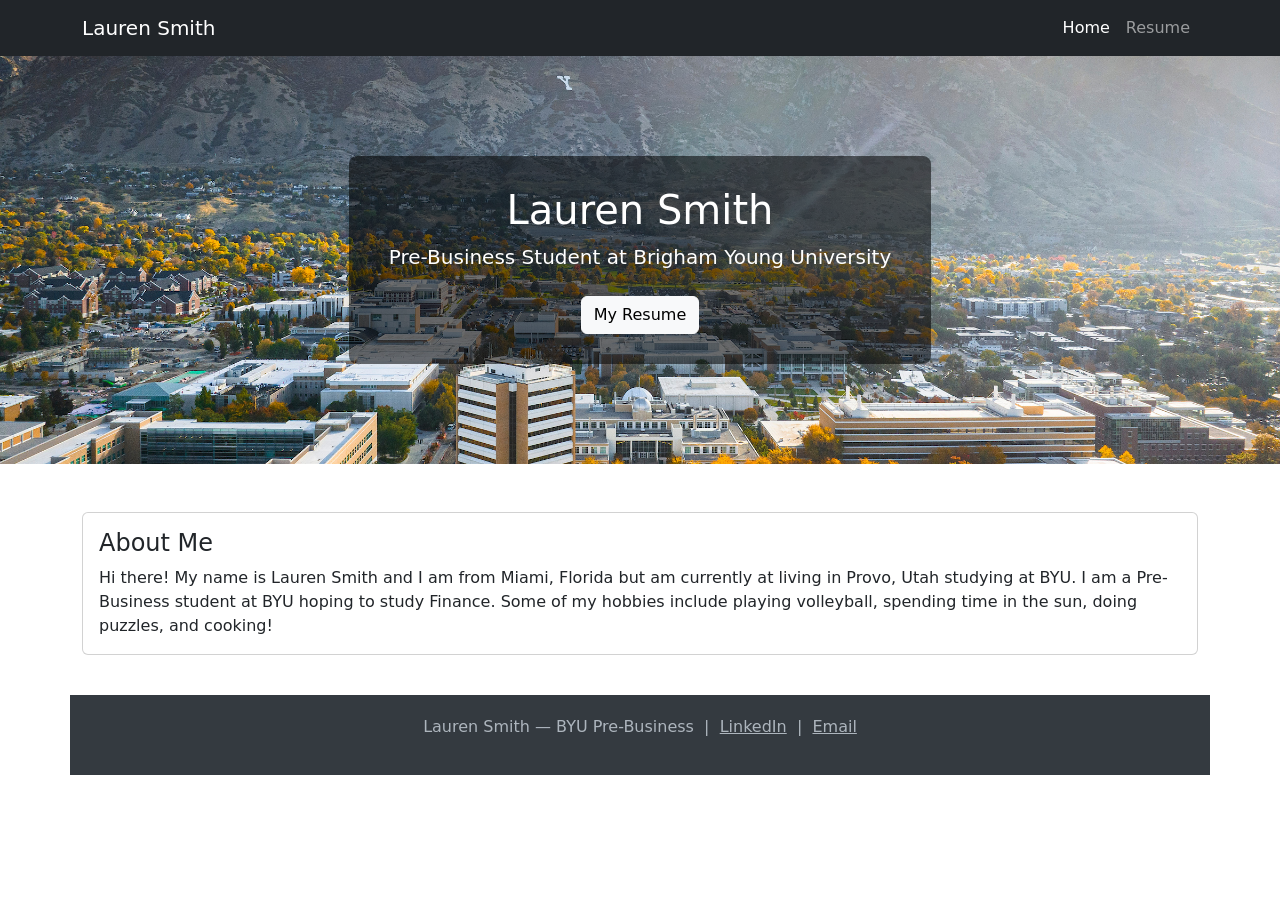
<file: index.html>
<!DOCTYPE html>
<html lang="en">
<head>
  <meta charset="UTF-8" />
  <meta name="viewport" content="width=device-width, initial-scale=1.0" />
  <title>Lauren Smith</title>


  <link href="https://cdn.jsdelivr.net/npm/bootstrap@5.3.2/dist/css/bootstrap.min.css" rel="stylesheet" />

  <style>
    .hero {
      background-image: url('byu campus.jpg'); 
      background-size: cover;
      background-position: center;
      color: white;
      text-align: center;
      padding: 100px 20px;
    }

    .hero-text {
      background-color: rgba(0, 0, 0, 0.55);
      display: inline-block;
      padding: 30px 40px;
      border-radius: 8px;
    }

    .footer {
      background-color: #343a40;
      color: #adb5bd;
      text-align: center;
      padding: 20px;
      margin-top: 40px;
    }

    .footer a {
      color: #adb5bd;
    }
  </style>
</head>
<body>

  <nav class="navbar navbar-expand-lg navbar-dark bg-dark">
    <div class="container">
      <a class="navbar-brand" href="index.html">Lauren Smith</a>
      <button class="navbar-toggler" type="button"
              data-bs-toggle="collapse" data-bs-target="#navMenu">
        <span class="navbar-toggler-icon"></span>
      </button>
      <div class="collapse navbar-collapse" id="navMenu">
        <ul class="navbar-nav ms-auto">
          <li class="nav-item"><a class="nav-link active" href="index.html">Home</a></li>
          <li class="nav-item"><a class="nav-link" href="resume.html">Resume</a></li>
        </ul>
      </div>
    </div>
  </nav>


  <div class="hero">
    <div class="hero-text">
      <h1>Lauren Smith</h1>
      <p class="lead">Pre-Business Student at Brigham Young University</p>
      <a href="resume.html" class="btn btn-light mt-2">My Resume</a>
    </div>
  </div>


  <div class="container mt-5">
    <div class="row">

      <div class="col-md-10, mx-auto">
        <div class="card h-100">
          <div class="card-body">
            <h4 class="card-title">About Me</h4>
            <p class="card-text">
              Hi there! My name is Lauren Smith and I am from Miami, Florida but am currently at living in Provo, Utah studying at BYU. I am a Pre-Business student at BYU hoping to study Finance. Some of my hobbies include playing volleyball, spending time in the sun, doing puzzles, and cooking!            
            </p>
          </div>
        </div>
      </div>



  <div class="footer">
    <p>
      Lauren Smith &mdash; BYU Pre-Business &nbsp;|&nbsp;
      <a href="https://www.linkedin.com/" target="_blank">LinkedIn</a> &nbsp;|&nbsp;
      <a href="mailto:lauren@xyz.com">Email</a>
     
    </p>
  </div>

  <script src="https://cdn.jsdelivr.net/npm/bootstrap@5.3.2/dist/js/bootstrap.bundle.min.js"></script>
</body>
</html>
</file>
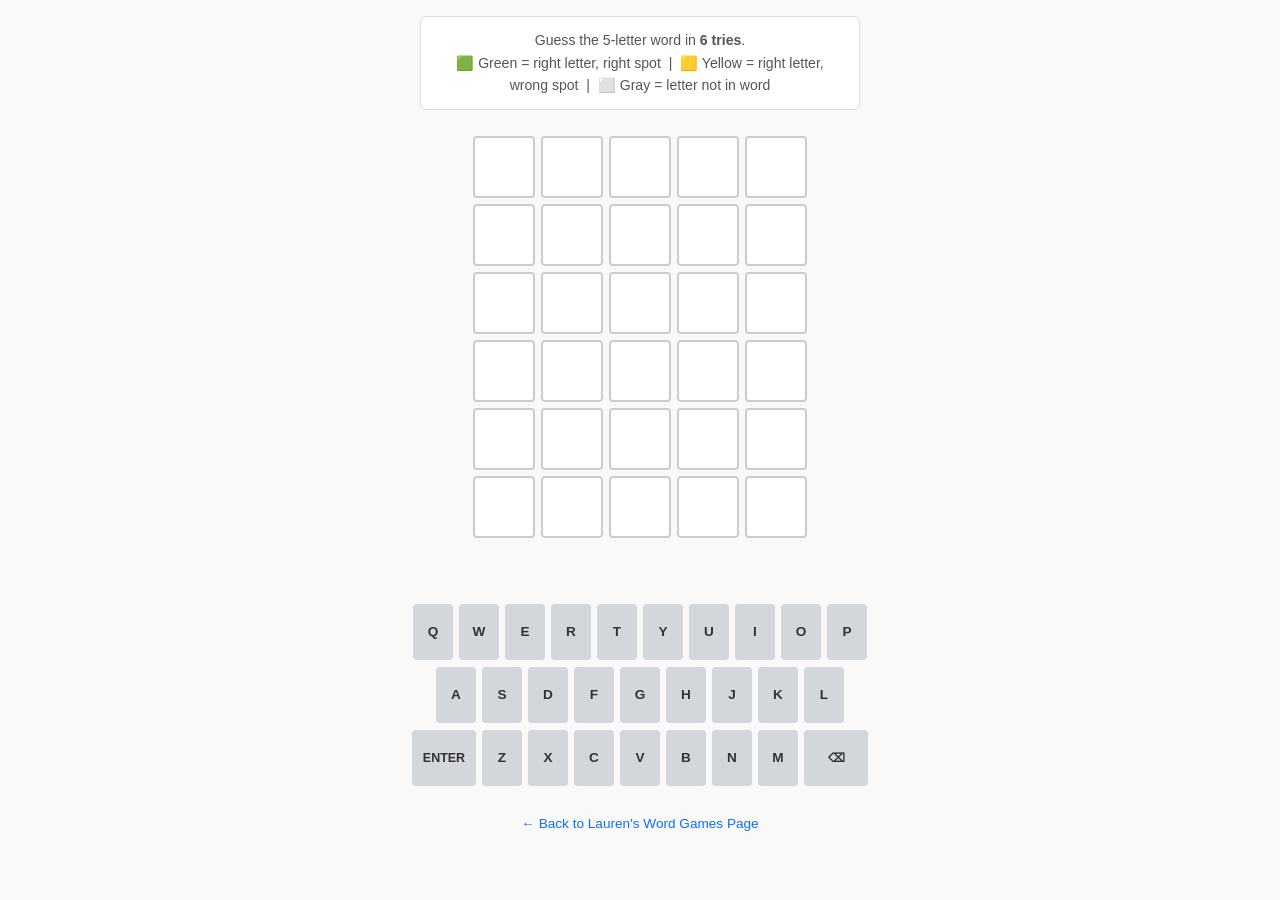
<file: app.html>
<!DOCTYPE html>
<html lang="en">
<head>
  <meta charset="UTF-8" />
  <meta name="viewport" content="width=device-width, initial-scale=1.0" />
  <title>Wordle Clone</title>

  <style> 


    * {
      box-sizing: border-box;
      margin: 0;
      padding: 0;
    }

    body {
      font-family: Arial, sans-serif;
      background-color: #f9f9f9;
      color: #333;
      display: flex;
      flex-direction: column;
      align-items: center;
      min-height: 100vh;
    }

    /* ── Top bar ── */
    .top-bar {
      width: 100%;
      background-color: #333;
      color: white;
      display: flex;
      justify-content: space-between;
      align-items: center;
      padding: 12px 20px;
      flex-wrap: wrap;
      gap: 8px;
    }

    .top-bar h1 {
      font-size: 1.4rem;
      letter-spacing: 3px;
      color: #6aaa64;
    }

    .top-bar a {
      color: #ccc;
      font-size: 0.88rem;
      text-decoration: none;
    }

    .top-bar a:hover {
      color: #6aaa64;
    }

    .instructions {
      background-color: white;
      border: 1px solid #ddd;
      border-radius: 6px;
      padding: 12px 20px;
      margin: 16px;
      max-width: 440px;
      width: 100%;
      font-size: 0.88rem;
      color: #555;
      text-align: center;
      line-height: 1.6;
    }


    #board {
      display: grid;
      grid-template-rows: repeat(6, 62px);
      grid-template-columns: repeat(5, 62px);
      gap: 6px;
      margin: 10px auto;
    }

    .tile {
      width: 62px;
      height: 62px;
      border: 2px solid #cccccc;
      border-radius: 4px;
      display: flex;
      align-items: center;
      justify-content: center;
      font-size: 1.8rem;
      font-weight: bold;
      font-family: Arial, sans-serif;
      text-transform: uppercase;
      transition: border-color 0.1s;
      background-color: white;
      color: #333;
    }

    /* When a tile has a letter typed into it */
    .tile.filled {
      border-color: #888888;
    }

    /* After a row is submitted — correct letter, correct position */
    .tile.correct {
      background-color: #6aaa64;
      border-color: #6aaa64;
      color: white;
    }

    /* After a row is submitted — correct letter, wrong position */
    .tile.present {
      background-color: #c9b458;
      border-color: #c9b458;
      color: white;
    }

    /* After a row is submitted — letter not in word */
    .tile.absent {
      background-color: #787c7e;
      border-color: #787c7e;
      color: white;
    }


    .tile.pop {
      animation: pop 0.1s ease;
    }

    @keyframes pop {
      0%   { transform: scale(1); }
      50%  { transform: scale(1.12); }
      100% { transform: scale(1); }
    }

    /* Shake animation when guess is wrong/invalid */
    .shake {
      animation: shake 0.4s ease;
    }

    @keyframes shake {
      0%, 100% { transform: translateX(0); }
      20%       { transform: translateX(-5px); }
      40%       { transform: translateX(5px); }
      60%       { transform: translateX(-5px); }
      80%       { transform: translateX(5px); }
    }

    /* ── Message box ── */
    #message {
      height: 32px;
      font-size: 0.95rem;
      font-weight: bold;
      color: #c0392b;
      text-align: center;
      margin: 6px 0;
      min-width: 340px;
    }

    /* ── Keyboard ── */
    #keyboard {
      display: flex;
      flex-direction: column;
      align-items: center;
      gap: 7px;
      margin: 12px 0 30px;
    }

    .key-row {
      display: flex;
      gap: 6px;
    }

    .key {
      height: 56px;
      min-width: 40px;
      padding: 0 8px;
      border: none;
      border-radius: 4px;
      background-color: #d3d6da;
      color: #333;
      font-size: 0.85rem;
      font-weight: bold;
      font-family: Arial, sans-serif;
      cursor: pointer;
      text-transform: uppercase;
      transition: background-color 0.2s;
    }

    .key:hover {
      opacity: 0.85;
    }

    /* Wide keys for Enter and Backspace */
    .key.wide {
      min-width: 64px;
      font-size: 0.78rem;
    }

    /* Keyboard key colors after guesses */
    .key.correct {
      background-color: #6aaa64;
      color: white;
    }

    .key.present {
      background-color: #c9b458;
      color: white;
    }

    .key.absent {
      background-color: #787c7e;
      color: white;
    }

    /* ── New game button ── */
    #newGameBtn {
      display: none;    /* hidden until game is over */
      margin: 10px auto 20px;
      padding: 12px 28px;
      background-color: #6aaa64;
      color: white;
      border: none;
      border-radius: 6px;
      font-size: 1rem;
      font-weight: bold;
      cursor: pointer;
      font-family: Arial, sans-serif;
    }

    #newGameBtn:hover {
      background-color: #5a9a54;
    }

    /* ── Back link ── */
    .back-link {
      font-size: 0.85rem;
      color: #0d6efd;
      text-decoration: none;
      margin-bottom: 20px;
    }

    .back-link:hover {
      text-decoration: underline;
    }

  </style>
</head>
<body>



  <!-- INSTRUCTIONS -->
  <div class="instructions">
    Guess the 5-letter word in <strong>6 tries</strong>.<br />
    🟩 Green = right letter, right spot &nbsp;|&nbsp;
    🟨 Yellow = right letter, wrong spot &nbsp;|&nbsp;
    ⬜ Gray = letter not in word
  </div>


  <!-- GAME BOARD (tiles filled in by JavaScript) -->
  <div id="board"></div>


  <!-- MESSAGE (shows errors or win/loss messages) -->
  <div id="message"></div>


  <!-- NEW GAME BUTTON (shown after game ends) -->
  <button id="newGameBtn" onclick="startNewGame()">🔄 New Game</button>


  <!-- ON-SCREEN KEYBOARD -->
  <div id="keyboard">
    <div class="key-row" id="row1"></div>
    <div class="key-row" id="row2"></div>
    <div class="key-row" id="row3"></div>
  </div>


  <!-- BACK LINK -->
  <a class="back-link" href="scratch.html">← Back to Lauren's Word Games Page</a>


  <!-- ═══════════════════════════════════════
       ALL JAVASCRIPT IS ON THIS ONE PAGE
  ═══════════════════════════════════════ -->
  <script>

    // ─────────────────────────────────────────
    // WORD LIST — 50 common 5-letter words
    // TODO: You can add more words to this list!
    // ─────────────────────────────────────────
    const WORDS = [
      "about", "above", "abuse", "actor", "acute",
      "admit", "adopt", "adult", "after", "again",
      "agent", "agree", "ahead", "alarm", "album",
      "alert", "alike", "align", "alive", "alley",
      "allow", "alone", "along", "alter", "angel",
      "anger", "angle", "angry", "anime", "ankle",
      "annex", "apart", "apple", "apply", "apron",
      "arena", "argue", "arise", "armor", "aroma",
      "array", "arrow", "artsy", "asked", "asset",
      "atlas", "attic", "audio", "audit", "avoid",
      "award", "aware", "awful", "basic", "basis",
      "beach", "beard", "beast", "began", "begin",
      "being", "below", "bench", "bible", "birth",
      "black", "blade", "blame", "bland", "blank",
      "blast", "blaze", "bleed", "bless", "blind",
      "block", "blood", "bloom", "blown", "blues",
      "blunt", "board", "bonus", "boost", "bound",
      "boxer", "brace", "brain", "brand", "brave",
      "bread", "break", "breed", "bride", "brief",
      "bring", "broad", "broke", "brook", "brown",
      "brush", "buddy", "build", "built", "burst",
      "cabin", "cable", "camel", "candy", "cargo",
      "carry", "catch", "cause", "cease", "chair",
      "chalk", "chart", "chase", "cheap", "check",
      "cheek", "cheer", "chess", "chest", "chief",
      "child", "china", "choir", "chunk", "civic",
      "civil", "claim", "clash", "class", "clean",
      "clear", "clerk", "click", "cliff", "climb",
      "clock", "clone", "close", "cloud", "coach",
      "coast", "cobra", "cocoa", "coded", "comet",
      "comic", "coral", "count", "court", "cover",
      "crack", "craft", "crane", "crash", "crazy",
      "cream", "creek", "crime", "crisp", "cross",
      "crowd", "crown", "cruel", "crush", "curve",
      "cycle", "daily", "dance", "dated", "dealt",
      "death", "debut", "decor", "delay", "delta",
      "depot", "depth", "derby", "dirty", "disco",
      "ditch", "doing", "doubt", "dough", "draft",
      "drama", "drank", "drawn", "dream", "dress",
      "dried", "drift", "drink", "drive", "drops",
      "drove", "drown", "ducky", "dwell", "dwelt",
      "dying", "eager", "eagle", "early", "earth",
      "eight", "elite", "email", "empty", "ended",
      "enemy", "enjoy", "enter", "entry", "equal",
      "error", "essay", "event", "every", "exact",
      "exist", "extra", "fable", "faint", "faith",
      "false", "fancy", "fatal", "feast", "fence",
      "fever", "fiber", "fiery", "fifth", "fifty",
      "fight", "final", "first", "fixed", "flame",
      "flash", "flesh", "flock", "flood", "floor",
      "flour", "fluid", "flute", "focus", "force",
      "forge", "forth", "forum", "found", "frame",
      "frank", "freed", "fresh", "front", "frost",
      "froze", "fruit", "fully", "fungi", "funny",
      "ghost", "given", "giver", "glare", "glass",
      "globe", "gloom", "gloss", "glove", "going",
      "grace", "grade", "grain", "grand", "grant",
      "grape", "graph", "grasp", "grass", "grave",
      "graze", "great", "green", "greet", "grind",
      "groan", "gross", "group", "grove", "growl",
      "grown", "guard", "guess", "guest", "guide",
      "guild", "guile", "guise", "gusto", "gypsy",
      "habit", "handy", "happy", "harsh", "hasty",
      "haven", "heart", "heavy", "hence", "herbs",
      "hinge", "hippo", "hobby", "honor", "horse",
      "hotel", "hound", "house", "human", "humor",
      "hurry", "hyper", "ideal", "image", "imply",
      "inbox", "index", "indie", "inner", "input",
      "issue", "ivory", "jewel", "joust", "juice",
      "jumbo", "jumpy", "karma", "knack", "knife",
      "knock", "known", "label", "lance", "large",
      "laser", "later", "laugh", "layer", "leaky",
      "learn", "ledge", "legal", "lemon", "level",
      "light", "limit", "liner", "liver", "lodge",
      "logic", "loose", "lover", "lower", "lucky",
      "lunar", "lunch", "lusty", "lyric", "magic",
      "major", "maker", "manor", "maple", "march",
      "marks", "marry", "match", "mayor", "media",
      "merit", "metal", "might", "minor", "minus",
      "model", "money", "month", "moral", "mourn",
      "mouth", "mover", "movie", "muddy", "music",
      "naive", "nerve", "never", "night", "noble",
      "noise", "north", "noted", "novel", "nurse",
      "ocean", "occur", "offer", "often", "olive",
      "onset", "opera", "orbit", "order", "other",
      "outer", "owner", "oxide", "ozone", "paint",
      "panel", "panic", "paper", "party", "pasta",
      "paste", "patch", "pause", "peace", "pearl",
      "penny", "perch", "phone", "photo", "piece",
      "pilot", "pinch", "pixel", "pizza", "place",
      "plain", "plane", "plant", "plate", "plaza",
      "plead", "plume", "plunge","point", "polar",
      "posed", "power", "press", "price", "pride",
      "prime", "print", "prior", "prize", "probe",
      "prose", "proud", "prove", "psalm", "pupil",
      "queen", "query", "quest", "queue", "quiet",
      "quota", "quote", "radar", "radio", "raise",
      "range", "rapid", "reach", "ready", "realm",
      "rebel", "recon", "relay", "realm", "renew",
      "repay", "repel", "reply", "reset", "rider",
      "ridge", "rifle", "right", "risky", "river",
      "robin", "robot", "rocky", "rogue", "roman",
      "rough", "round", "route", "royal", "rugby",
      "ruler", "rural", "rusty", "sadly", "saint",
      "salad", "sauce", "scale", "scare", "scene",
      "scent", "scope", "score", "scout", "seize",
      "sense", "serve", "seven", "shade", "shake",
      "shall", "shame", "shape", "share", "shark",
      "sharp", "shell", "shift", "shirt", "shock",
      "shore", "shout", "shove", "sight", "siege",
      "since", "sixth", "sixty", "sized", "skill",
      "slate", "slave", "sleep", "slice", "slide",
      "slope", "sloth", "smart", "smell", "smile",
      "smoke", "snake", "solar", "solid", "solve",
      "sonic", "sorry", "sound", "south", "space",
      "spare", "spark", "speak", "speed", "spend",
      "spice", "spike", "spine", "spite", "sport",
      "sprig", "squad", "staff", "stage", "stain",
      "stake", "stand", "stare", "stark", "start",
      "state", "stays", "stead", "steel", "steep",
      "steer", "stern", "stick", "stiff", "still",
      "stock", "stomp", "stone", "stood", "store",
      "stork", "storm", "story", "stove", "stuck",
      "study", "style", "sugar", "suite", "sunny",
      "super", "surge", "swamp", "swear", "sweep",
      "swept", "swift", "swirl", "sword", "sworn",
      "syrup", "table", "taunt", "taste", "teach",
      "tears", "tense", "terms", "thank", "theme",
      "there", "these", "thick", "thing", "think",
      "third", "thorn", "those", "three", "threw",
      "throw", "thumb", "tiger", "tight", "timer",
      "tired", "title", "today", "token", "topic",
      "total", "touch", "tough", "towel", "tower",
      "toxic", "trace", "track", "trade", "trail",
      "train", "trait", "tramp", "trash", "treat",
      "trick", "tried", "troll", "troop", "trout",
      "trove", "truck", "truly", "trump", "trunk",
      "trust", "truth", "tutor", "twice", "twist",
      "tying", "tyrant","ultra", "under", "unify",
      "union", "unite", "until", "upper", "upset",
      "urban", "usage", "usher", "usual", "usurp",
      "utter", "vague", "valid", "valor", "valve",
      "vapor", "vault", "video", "vigor", "viral",
      "viral", "virus", "visit", "visor", "vocal",
      "voice", "voter", "vying", "wafer", "wagon",
      "waste", "watch", "water", "weary", "wedge",
      "weigh", "weird", "wheat", "wheel", "where",
      "while", "white", "whole", "whose", "width",
      "witch", "woods", "world", "worry", "worse",
      "worst", "worth", "wound", "wrath", "write",
      "wrong", "yacht", "yield", "young", "yours",
      "youth", "zebra", "zonal"
    ];

    // ── Keyboard layout ──────────────────────────
    const ROWS = [
      ["q","w","e","r","t","y","u","i","o","p"],
      ["a","s","d","f","g","h","j","k","l"],
      ["Enter","z","x","c","v","b","n","m","⌫"]
    ];

    // ── Game state variables ──────────────────────
    let targetWord   = "";
    let currentRow   = 0;
    let currentCol   = 0;
    let currentGuess = [];
    let gameOver     = false;

    // Tracks keyboard colors: letter → "correct" / "present" / "absent"
    const keyColors = {};


    // ── Build the 6×5 tile grid ───────────────────
    function buildBoard() {
      const board = document.getElementById("board");
      board.innerHTML = "";
      for (let r = 0; r < 6; r++) {
        for (let c = 0; c < 5; c++) {
          const tile = document.createElement("div");
          tile.classList.add("tile");
          tile.id = `tile-${r}-${c}`;
          board.appendChild(tile);
        }
      }
    }


    // ── Build the on-screen keyboard ──────────────
    function buildKeyboard() {
      ROWS.forEach((letters, i) => {
        const row = document.getElementById(`row${i + 1}`);
        row.innerHTML = "";
        letters.forEach(letter => {
          const btn = document.createElement("button");
          btn.classList.add("key");
          btn.textContent = letter;
          btn.id = "key-" + letter;
          if (letter === "Enter" || letter === "⌫") btn.classList.add("wide");
          btn.addEventListener("click", () => handleKey(letter));
          row.appendChild(btn);
        });
      });
    }


    // ── Pick a random word from the list ─────────
    function pickWord() {
      const i = Math.floor(Math.random() * WORDS.length);
      return WORDS[i];
    }


    // ── Show a message to the player ─────────────
    function showMessage(msg, color = "#c0392b") {
      const el = document.getElementById("message");
      el.textContent = msg;
      el.style.color = color;
    }


    // ── Handle a key press (letter, Enter, or ⌫) ─
    function handleKey(key) {
      if (gameOver) return;

      if (key === "⌫" || key === "Backspace") {
        // Delete last letter
        if (currentCol > 0) {
          currentCol--;
          currentGuess.pop();
          const tile = document.getElementById(`tile-${currentRow}-${currentCol}`);
          tile.textContent = "";
          tile.classList.remove("filled");
        }
        return;
      }

      if (key === "Enter") {
        submitGuess();
        return;
      }

      // Regular letter
      if (currentCol < 5 && /^[a-zA-Z]$/.test(key)) {
        const letter = key.toLowerCase();
        currentGuess.push(letter);
        const tile = document.getElementById(`tile-${currentRow}-${currentCol}`);
        tile.textContent = letter.toUpperCase();
        tile.classList.add("filled");
        tile.classList.add("pop");
        setTimeout(() => tile.classList.remove("pop"), 150);
        currentCol++;
        showMessage(""); // clear any error
      }
    }


    // ── Submit the current guess row ─────────────
    function submitGuess() {
      if (currentCol < 5) {
        showMessage("Not enough letters!");
        shakeRow(currentRow);
        return;
      }

      const guess = currentGuess.join("");

      // Check if it's a real word (must be in the word list)
      if (!WORDS.includes(guess)) {
        showMessage("Not in word list!");
        shakeRow(currentRow);
        return;
      }

      // Color the tiles
      const result = getColors(guess, targetWord);
      colorRow(currentRow, guess, result);

      // Update keyboard colors
      for (let i = 0; i < 5; i++) {
        const letter = guess[i];
        const color  = result[i];
        // Only upgrade: absent < present < correct
        if (!keyColors[letter] || shouldUpgrade(keyColors[letter], color)) {
          keyColors[letter] = color;
        }
        const keyEl = document.getElementById("key-" + letter);
        if (keyEl) {
          keyEl.className = "key " + keyColors[letter];
        }
      }

      // Check win
      if (guess === targetWord) {
        const msgs = ["Genius!", "Magnificent!", "Impressive!", "Splendid!", "Great!", "Phew!"];
        showMessage(msgs[currentRow] || "Nice!", "#27ae60");
        gameOver = true;
        document.getElementById("newGameBtn").style.display = "block";
        return;
      }

      // Move to next row
      currentRow++;
      currentCol   = 0;
      currentGuess = [];

      // Check loss
      if (currentRow === 6) {
        showMessage("The word was: " + targetWord.toUpperCase());
        gameOver = true;
        document.getElementById("newGameBtn").style.display = "block";
      }
    }


    // ── Figure out green / yellow / gray for each letter ──
    function getColors(guess, target) {
      const result   = Array(5).fill("absent");
      const tLetters = target.split("");  // copy so we can mark used letters
      const gLetters = guess.split("");

      // Pass 1: find greens
      for (let i = 0; i < 5; i++) {
        if (gLetters[i] === tLetters[i]) {
          result[i]   = "correct";
          tLetters[i] = null;   // mark used
          gLetters[i] = null;   // mark used
        }
      }

      // Pass 2: find yellows
      for (let i = 0; i < 5; i++) {
        if (gLetters[i] === null) continue;
        const idx = tLetters.indexOf(gLetters[i]);
        if (idx !== -1) {
          result[i]    = "present";
          tLetters[idx] = null;  // mark used
        }
      }

      return result;
    }


    // ── Paint a row with colors ───────────────────
    function colorRow(row, guess, result) {
      for (let c = 0; c < 5; c++) {
        const tile = document.getElementById(`tile-${row}-${c}`);
        // Small delay so tiles flip one at a time (nicer effect)
        setTimeout(() => {
          tile.classList.add(result[c]);
        }, c * 80);
      }
    }


    // ── Shake a row to signal a bad guess ────────
    function shakeRow(row) {
      for (let c = 0; c < 5; c++) {
        const tile = document.getElementById(`tile-${row}-${c}`);
        tile.classList.add("shake");
        setTimeout(() => tile.classList.remove("shake"), 500);
      }
    }


    // ── Determine if a color is an upgrade ───────
    function shouldUpgrade(current, newColor) {
      const rank = { absent: 0, present: 1, correct: 2 };
      return rank[newColor] > rank[current];
    }


    // ── Start a new game ─────────────────────────
    function startNewGame() {
      targetWord   = pickWord();
      currentRow   = 0;
      currentCol   = 0;
      currentGuess = [];
      gameOver     = false;

      // Clear keyboard colors
      for (const letter in keyColors) delete keyColors[letter];

      buildBoard();
      buildKeyboard();
      showMessage("");
      document.getElementById("newGameBtn").style.display = "none";
    }


    // ── Listen for physical keyboard presses ─────
    document.addEventListener("keydown", (e) => {
      if (e.key === "Enter" || e.key === "Backspace") {
        handleKey(e.key);
      } else if (/^[a-zA-Z]$/.test(e.key)) {
        handleKey(e.key);
      }
    });


    // ── Start the game on page load ───────────────
    startNewGame();

  </script>
</body>
</html>
</file>
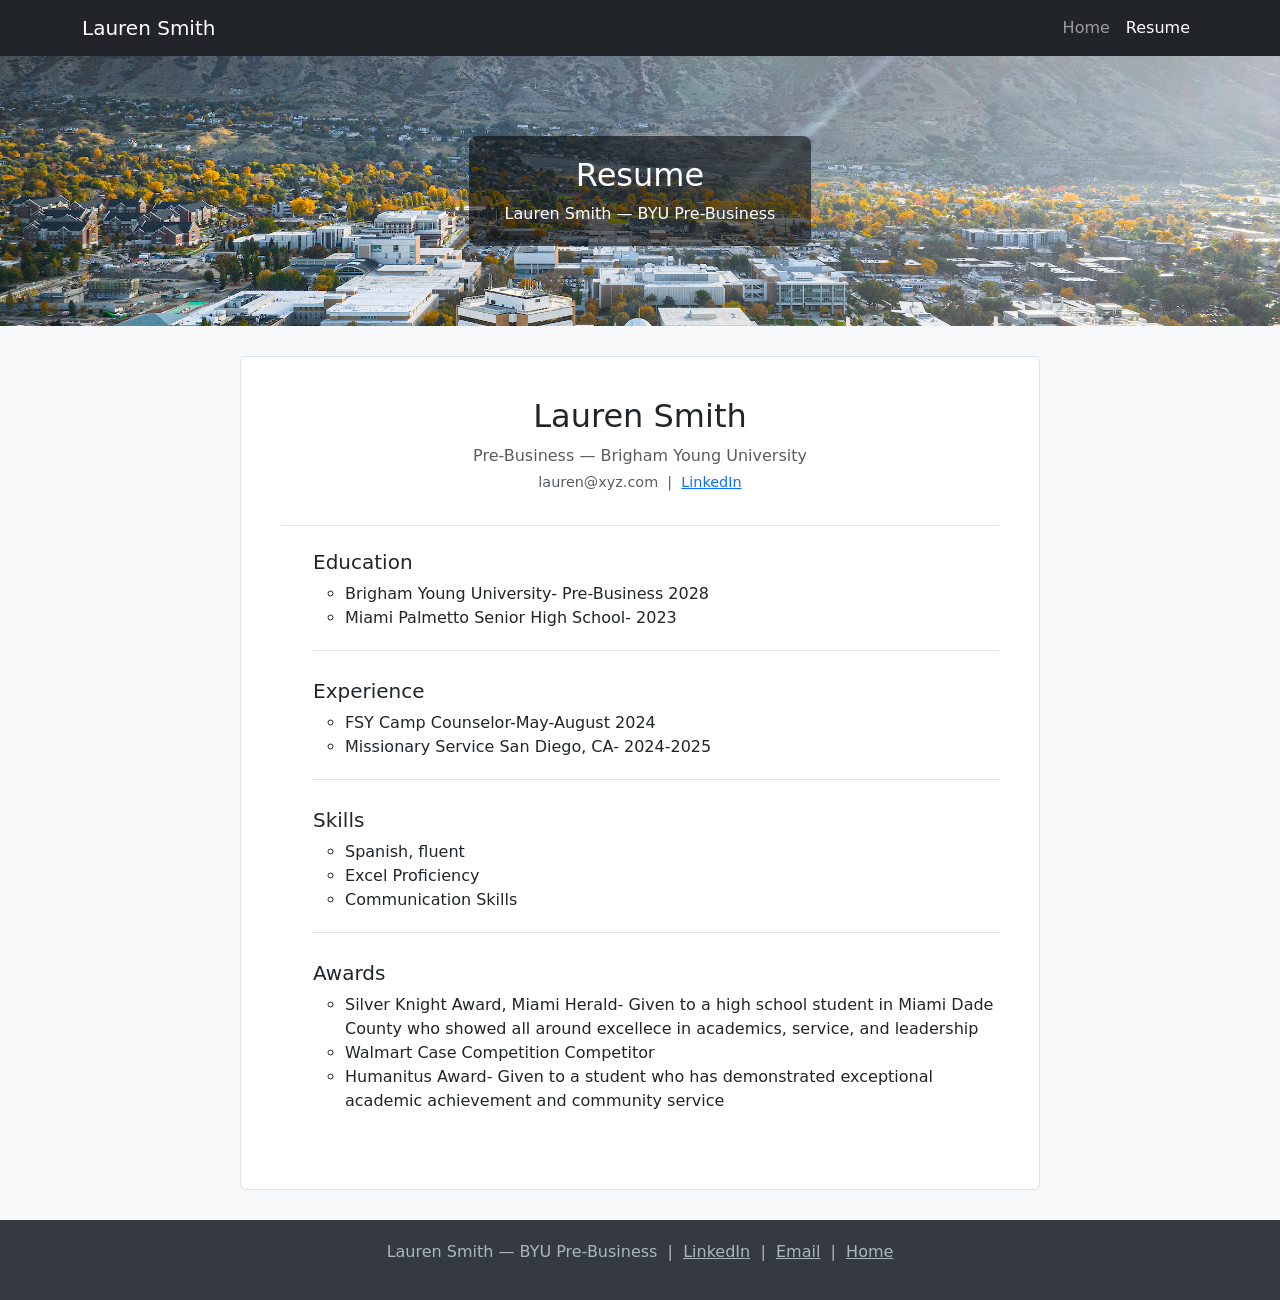
<file: resume.html>
<!DOCTYPE html>
<html lang="en">
<head>
  <meta charset="UTF-8" />
  <meta name="viewport" content="width=device-width, initial-scale=1.0" />
  <title>Resume – Lauren Smith</title>


  <link href="https://cdn.jsdelivr.net/npm/bootstrap@5.3.2/dist/css/bootstrap.min.css" rel="stylesheet" />

  <style>
    body {
      background-color: #f8f9fa;
    }

    .page-header {
      background-image: url('byu campus.jpg');
      background-size: cover;
      background-position: center;
      text-align: center;
      padding: 80px 20px;
    }

    .page-header-text {
      background-color: rgba(0, 0, 0, 0.55);
      display: inline-block;
      padding: 20px 36px;
      border-radius: 8px;
      color: white;
    }

    .resume-box {
      background-color: white;
      border: 1px solid #dee2e6;
      border-radius: 6px;
      padding: 40px;
      margin: 30px auto;
      max-width: 800px;
    }


    .resume-section {
      margin-bottom: 28px;
      padding-bottom: 20px;
      border-bottom: 1px solid #dee2e6;
    }

    .resume-section:last-child {
      border-bottom: none;
      margin-bottom: 0;
    }

    .footer {
      background-color: #343a40;
      color: #adb5bd;
      text-align: center;
      padding: 20px;
      margin-top: 20px;
    }

    .footer a {
      color: #adb5bd;
    }
  </style>
</head>
<body>


 <nav class="navbar navbar-expand-lg navbar-dark bg-dark">
    <div class="container">
      <a class="navbar-brand" href="index.html">Lauren Smith</a>
      <button class="navbar-toggler" type="button"
              data-bs-toggle="collapse" data-bs-target="#navMenu">
        <span class="navbar-toggler-icon"></span>
      </button>
      <div class="collapse navbar-collapse" id="navMenu">
        <ul class="navbar-nav ms-auto">
          <li class="nav-item"><a class="nav-link" href="index.html">Home</a></li>
          <li class="nav-item"><a class="nav-link active" href="resume.html">Resume</a></li>
        </ul>
      </div>
    </div>
  </nav>


  <div class="page-header">
    <div class="page-header-text">
      <h2>Resume</h2>
      <p class="mb-0">Lauren Smith &mdash; BYU Pre-Business</p>
    </div>
  </div>


  <div class="container">
    <div class="resume-box">

      <div class="text-center mb-4 pb-3 border-bottom">
        <h2>Lauren Smith</h2>
        <p class="text-muted mb-1">Pre-Business — Brigham Young University</p>
        <p class="text-muted" style="font-size: 0.9rem;">
          lauren@xyz.com &nbsp;|&nbsp;
          <a href="https://www.linkedin.com/" target="_blank">LinkedIn</a>
        </p>
      </div>
 

  <ol>
            
   <div class="resume-section">
        <h5 class="section-heading">Education</h5>
        <ul>
          <li>Brigham Young University- Pre-Business 2028</li>
          <li> Miami Palmetto Senior High School- 2023</li>
        </ul>
    </div>
    <div class="resume-section">
        <h5 class="section-heading">Experience</h5>
        <ul>
          <li>FSY Camp Counselor-May-August 2024</li>
          <li>Missionary Service San Diego, CA- 2024-2025</li>
        </ul>
    </div>
    <div class="resume-section">
        <h5 class="section-heading">Skills</h5>
        <ul>
          <li>Spanish, fluent</li>
          <li>Excel Proficiency</li>
          <li>Communication Skills</li>
        </ul>
      </div>

      <div class="resume-section">
        <h5 class="section-heading">Awards</h5>
        <ul>
          <li>Silver Knight Award, Miami Herald- Given to a high school student in Miami Dade County who showed all around excellece in academics, service, and leadership</li>
          <li>Walmart Case Competition Competitor</li>
          <li>Humanitus Award- Given to a student who has demonstrated exceptional academic achievement and community service</li>
        </ul>
      </div>

    </div>
  </div>


  <div class="footer">
    <p>
      Lauren Smith &mdash; BYU Pre-Business &nbsp;|&nbsp;
      <a href="https://www.linkedin.com/" target="_blank">LinkedIn</a> &nbsp;|&nbsp;
      <a href="mailto:lauren@example.com">Email</a> &nbsp;|&nbsp;
      <a href="index.html">Home</a>
    </p>
  </div>

  <script src="https://cdn.jsdelivr.net/npm/bootstrap@5.3.2/dist/js/bootstrap.bundle.min.js"></script>
</body>
</html>
</file>
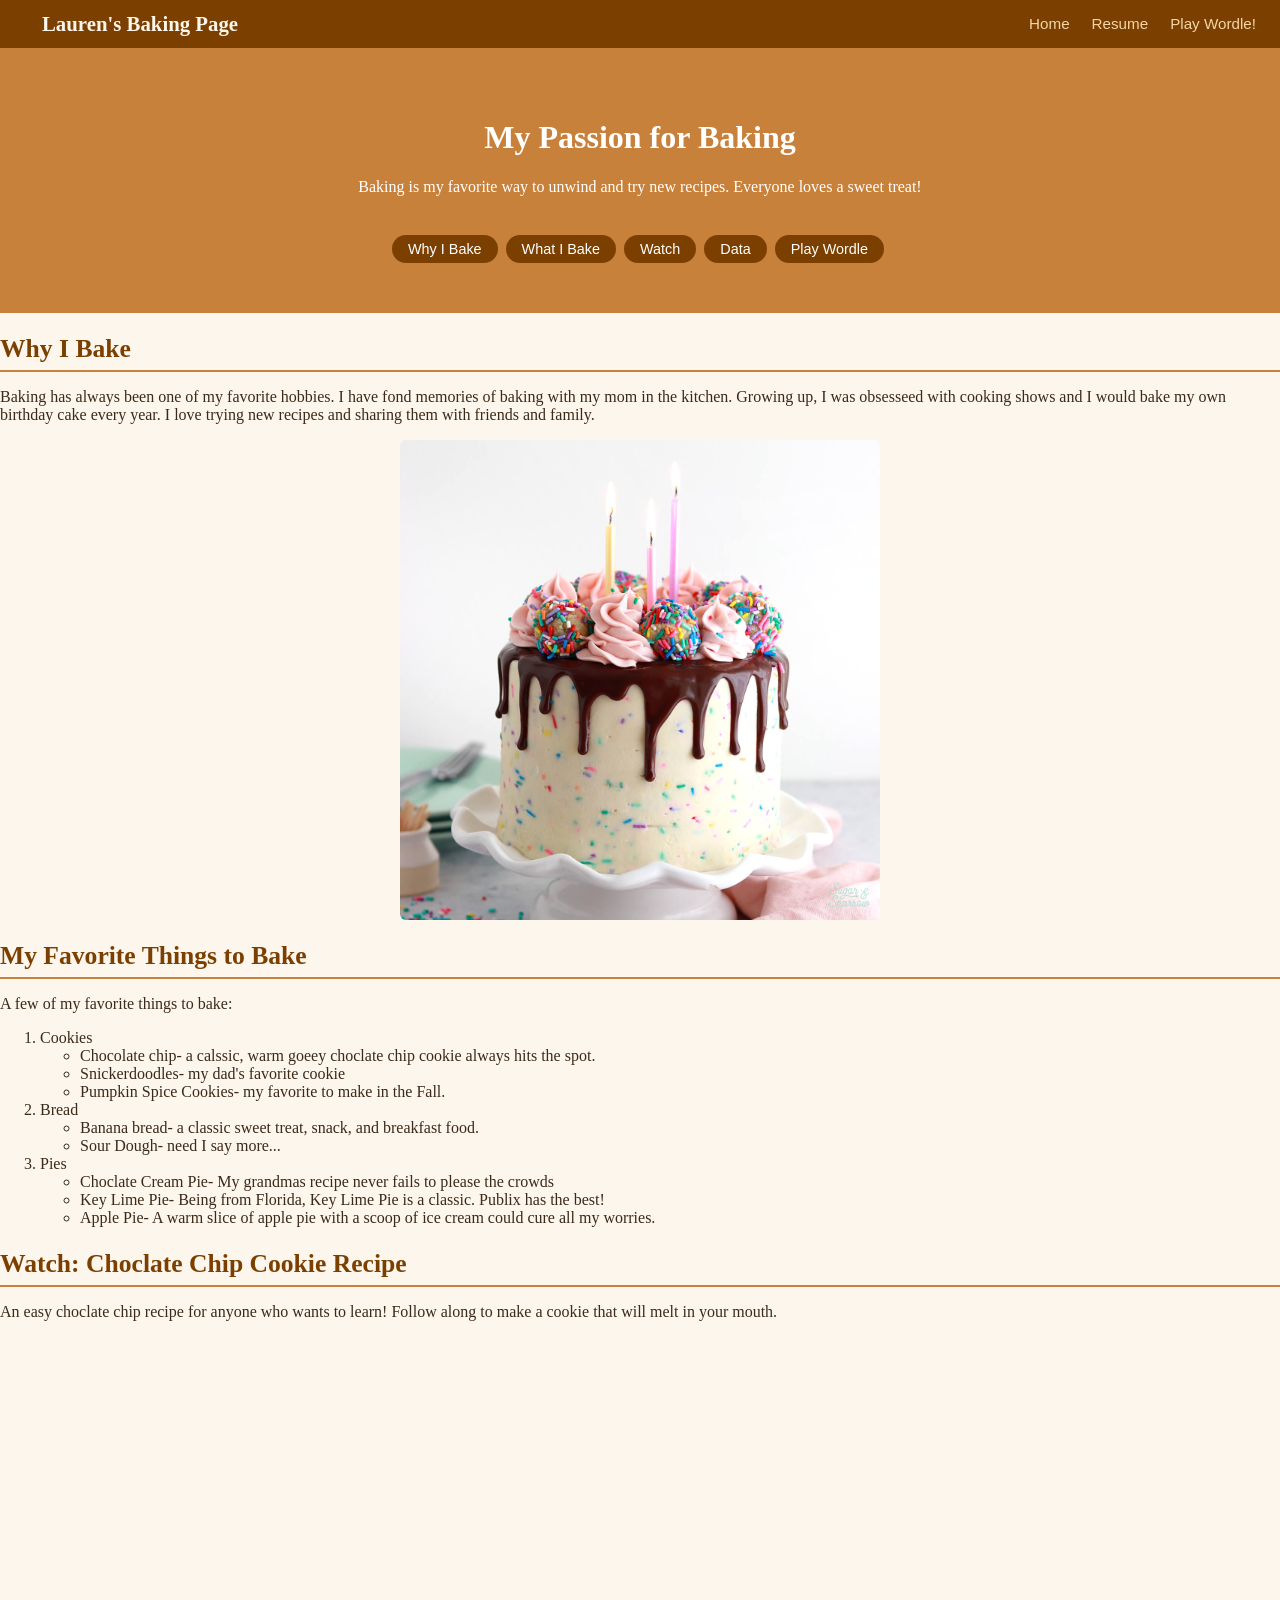
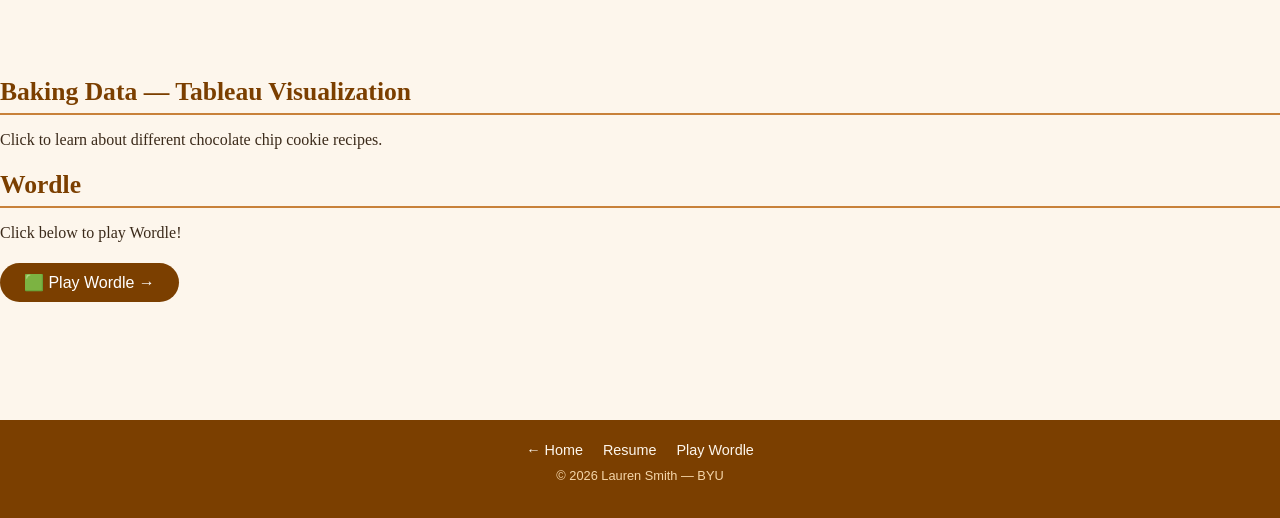
<file: scratch.html>
<!DOCTYPE html>
<html lang="en">
<head>
  <meta charset="UTF-8" />
  <meta name="viewport" content="width=device-width, initial-scale=1.0" />
  <title>Baking – Lauren's Scratch Page</title>

  <link rel="stylesheet" href="scratch.css" />
</head>
<body>


  <div class="top-nav">
    <a class="site-title" href="scratch.html">Lauren's Baking Page</a>
    <nav>
   
      <a href="index.html">Home</a>
      <a href="resume.html">Resume</a>
      <a href="app.html">Play Wordle!</a>
    </nav>
  </div>


  <div class="page-hero">
    <h1>My Passion for Baking</h1>
    <p>
      Baking is my favorite way to unwind and try new recipes. Everyone loves a sweet treat!
    </p>
    <br />

    <a class="anchor-link" href="#why">Why I Bake</a>
    <a class="anchor-link" href="#types">What I Bake</a>
    <a class="anchor-link" href="#watch">Watch</a>
    <a class="anchor-link" href="#data">Data</a>
    <a class="anchor-link" href="#app">Play Wordle</a>
  </div>


  <div class="page-wrapper">

    <div class="section-box" id="why">
      <a name="why"></a> 
      <h2>Why I Bake</h2>

      <div class="two-col">
        <div class="col">
          <p>
            Baking has always been one of my favorite hobbies. I have fond memories of baking with my mom in the kitchen. Growing up, I was obsesseed with cooking shows and I would bake my own birthday cake every year. I love trying new recipes and sharing them with friends and family.
      
        </div>
        <div class="col">
          <img
            class="page-image"
            src="double-funfetti-birthday-cake-header.jpeg"
            alt="Birthday cake with candles"
          />
        </div>
      </div>
    </div>


    <div class="section-box" id="types">
      <a name="types"></a>
      <h2>My Favorite Things to Bake</h2>
      <p>A few of my favorite things to bake:</p>

      <ol class="main-list">

        <li>
          Cookies
          <ul>
            <li>Chocolate chip- a calssic, warm goeey choclate chip cookie always hits the spot.</li>
            <li>Snickerdoodles- my dad's favorite cookie</li>
            <li>Pumpkin Spice Cookies- my favorite to make in the Fall.</li>
          </ul>
        </li>

        <li>
          Bread
          <ul>
            <li>Banana bread- a classic sweet treat, snack, and breakfast food.</li>
            <li>Sour Dough- need I say more...</li>
          </ul>
        </li>

        <li>
          Pies
          <ul>
            <li>Choclate Cream Pie- My grandmas recipe never fails to please the crowds</li>
            <li>Key Lime Pie- Being from Florida, Key Lime Pie is a classic. Publix has the best!</li>
            <li>Apple Pie- A warm slice of apple pie with a scoop of ice cream could cure all my worries.</li>
          </ul>
        </li>


      </ol>
    </div>



    <div class="section-box" id="watch">
      <a name="watch"></a>
      <h2>Watch: Choclate Chip Cookie Recipe</h2>
      <p>
        An easy choclate chip recipe for anyone who wants to learn! Follow along to make a cookie that will melt in your mouth.
      </p>

      
      <div class="video-container">
        <iframe width="560" height="315" src="https://www.youtube.com/embed/ZLULwy2cXVE?si=SGe3iElXU5YMXKbY" title="YouTube video player" frameborder="0" allow="accelerometer; autoplay; clipboard-write; encrypted-media; gyroscope; picture-in-picture; web-share" referrerpolicy="strict-origin-when-cross-origin" allowfullscreen></iframe>
      
      </div>


    <div class="section-box" id="data">
      <a name="data"></a>
      <h2>Baking Data — Tableau Visualization</h2>
      <p>
        Click to learn about different chocolate chip cookie recipes.
      </p>

      <div class="tableau-container">
        <div class='<div class='tableauPlaceholder' id='viz1776203209333' style='position: relative'><noscript><a href='#'><img alt=' ' src='https:&#47;&#47;public.tableau.com&#47;static&#47;images&#47;gc&#47;gcbo&#47;TheGreatCookieBakeOff&#47;1_rss.png' style='border: none' /></a></noscript><object class='tableauViz'  style='display:none;'><param name='host_url' value='https%3A%2F%2Fpublic.tableau.com%2F' /> <param name='embed_code_version' value='3' /> <param name='site_root' value='' /><param name='name' value='gcbo&#47;TheGreatCookieBakeOff' /><param name='tabs' value='yes' /><param name='toolbar' value='yes' /><param name='static_image' value='https:&#47;&#47;public.tableau.com&#47;static&#47;images&#47;gc&#47;gcbo&#47;TheGreatCookieBakeOff&#47;1.png' /> <param name='animate_transition' value='yes' /><param name='display_static_image' value='yes' /><param name='display_spinner' value='yes' /><param name='display_overlay' value='yes' /><param name='display_count' value='yes' /><param name='language' value='en-US' /></object></div>                <script type='text/javascript'>                    var divElement = document.getElementById('viz1776203209333');                    var vizElement = divElement.getElementsByTagName('object')[0];                    vizElement.style.width='600px';vizElement.style.height='850px';                    var scriptElement = document.createElement('script');                    scriptElement.src = 'https://public.tableau.com/javascripts/api/viz_v1.js';                    vizElement.parentNode.insertBefore(scriptElement, vizElement);                </script>
          <noscript>
            </a>
          </noscript>
     
            <param name='name'               value='WorldLanguages_16199731458310/WorldLanguages' />
            <param name='tabs'               value='no' />
            <param name='toolbar'            value='yes' />
            <param name='animate_transition' value='yes' />
            <param name='display_count'      value='yes' />
          </object>
        </div>
      </div>

      <script type='text/javascript'>
        var divElement = document.getElementById('viz1');
        var vizElement = divElement.getElementsByTagName('object')[0];
        vizElement.style.width  = '100%';
        vizElement.style.height = (divElement.offsetWidth * 0.75) + 'px';
        var scriptEl   = document.createElement('script');
        scriptEl.src   = 'https://public.tableau.com/javascripts/api/viz_v1.js';
        vizElement.parentNode.insertBefore(scriptEl, vizElement);
      </script>

      
    </div>


    <div class="section-box" id="app">
      <a name="app"></a>
      <h2>Wordle</h2>
      <p>
        Click below to play Wordle!
      </p>
      <a class="anchor-link" href="app.html" style="font-size: 1rem; padding: 10px 24px;">
        🟩 Play Wordle →
      </a>
    </div>

  </div>

      <p>&nbsp;</p>                      
      <p>&nbsp;</p>
      <p>&nbsp;</p>

  <div class="page-footer">
    <div>
      <a href="index.html">← Home</a>
      <a href="resume.html">Resume</a>
      <a href="app.html">Play Wordle</a>
    </div>
    <p style="margin-top: 10px; font-size: 0.8rem;">
      &copy; 2026 Lauren Smith &mdash; BYU
    </p>
  </div>

</body>
</html>
</file>
<file: scratch.css>
body {
  background-color: #fdf6ec;       
  font-family: Georgia, "Times New Roman", serif;  
  color: #3b2a1a;                
  margin: 0;
  padding: 0;
}



div.top-nav {
  background-color: #7b3f00;        
  padding: 12px 24px;
  display: flex;
  justify-content: space-between;
  align-items: center;
  flex-wrap: wrap;
  gap: 8px;
}

div.top-nav .site-title {
  font-family: Georgia, serif;      
  color: #fdf6ec;                   
  font-size: 1.3rem;
  font-weight: bold;
  text-decoration: none;
}

div.top-nav a {
  color: #f5d6a8;                    
  text-decoration: none;
  font-family: Arial, sans-serif;
  font-size: 0.95rem;
  margin-left: 18px;
}



div.page-hero {
  background-color: #c8813a;        
  color: #ffffff;                    
  text-align: center;
  padding: 50px 20px;
}





h2 {
  font-family: Georgia, serif;       
  color: #7b3f00;                   
  font-size: 1.6rem;
  border-bottom: 2px solid #c8813a;
  padding-bottom: 6px;
  margin-bottom: 16px;
}

h3 {
  font-family: Arial, sans-serif;    
  color: #3b2a1a;                 
  font-size: 1.1rem;
  margin-bottom: 8px;
}


a.anchor-link {
  display: inline-block;
  background-color: #7b3f00;
  color: #ffffff;                 
  padding: 6px 16px;
  border-radius: 20px;
  text-decoration: none;
  font-family: Arial, sans-serif;
  font-size: 0.9rem;
  margin: 5px 4px 0 0;
}
 
a.anchor-link:hover {
  background-color: #5c2e00;
}



img.page-image {
  width: 60%;
  max-width: 480px;
  border-radius: 6px;
  display: block;
  margin: 12px auto;
}




div.page-footer {
  background-color: #7b3f00;
  color: #f5d6a8;                  
  text-align: center;
  padding: 22px 16px;
  font-family: Arial, sans-serif;
  font-size: 0.9rem;
}

div.page-footer a {
  color: #fdf6ec;                 
  text-decoration: none;
  margin: 0 8px;
}

div.page-footer a:hover {
  text-decoration: underline;
}
</file>
